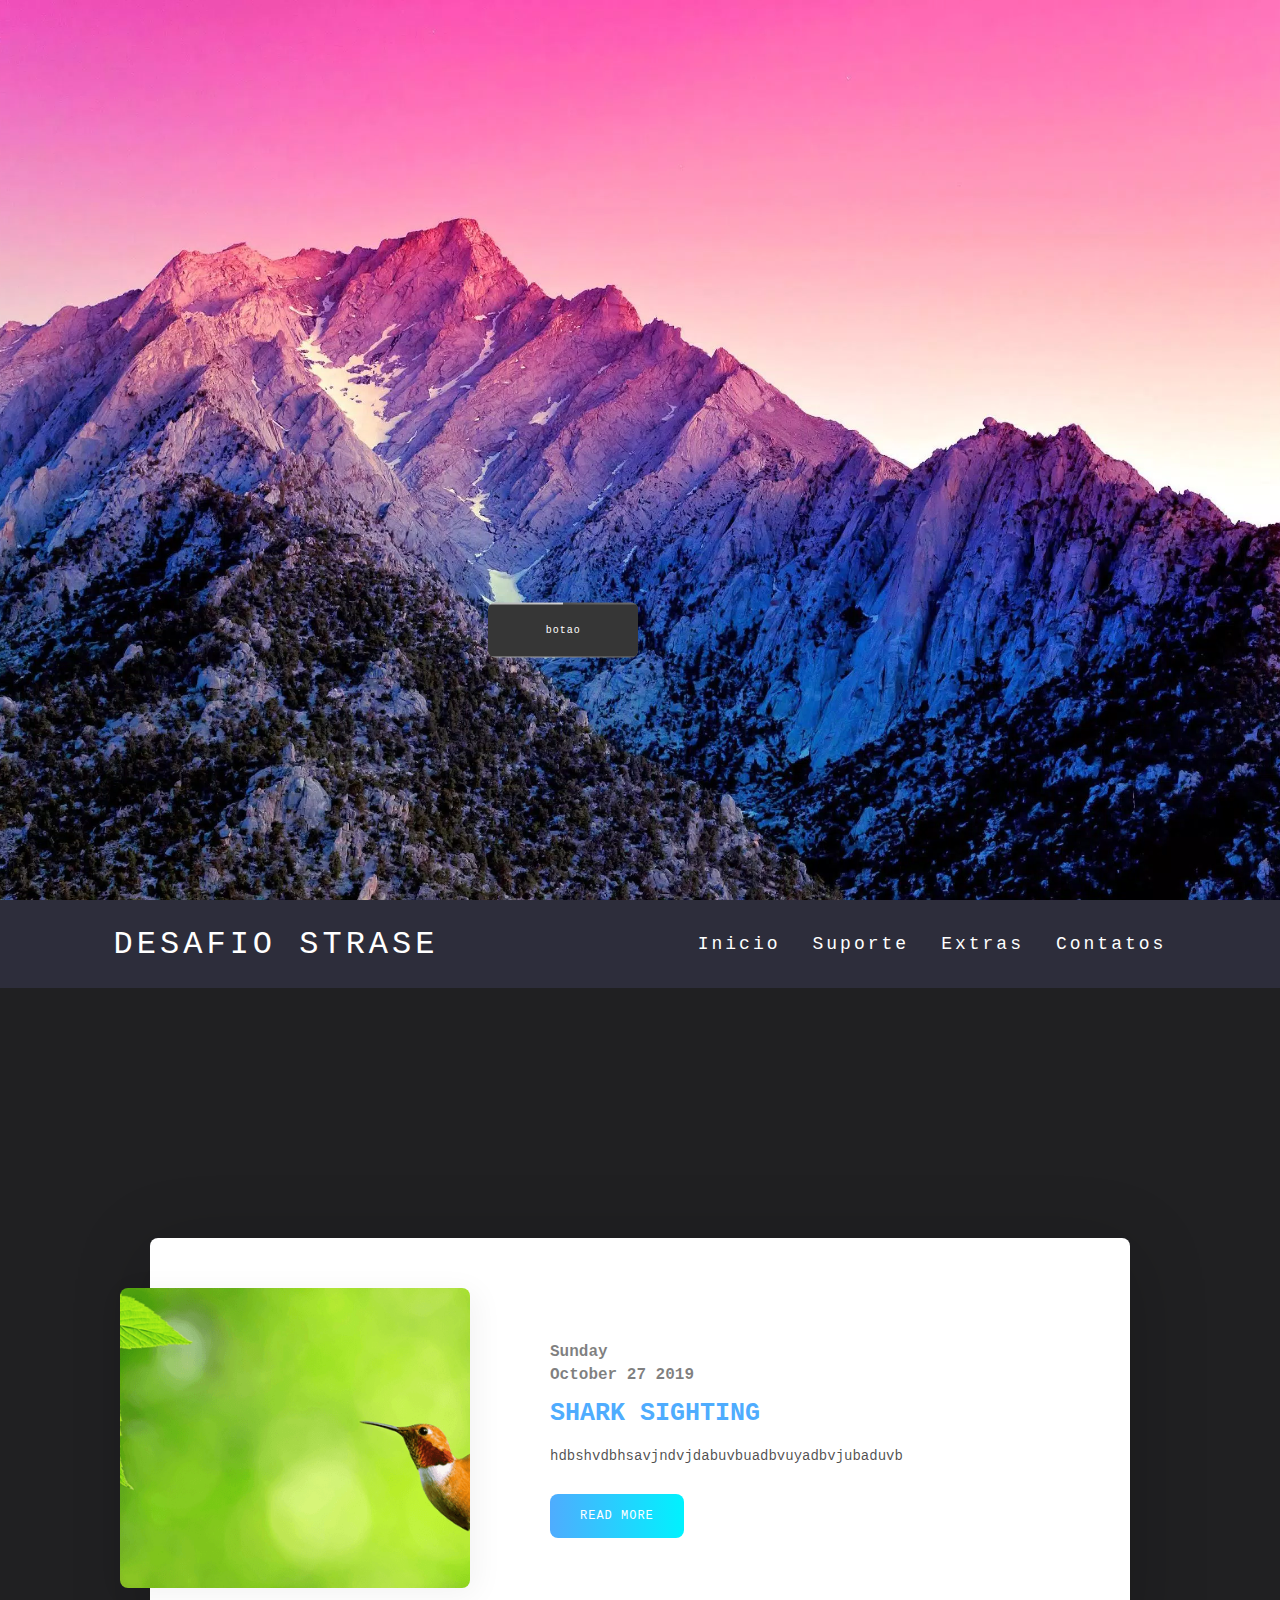
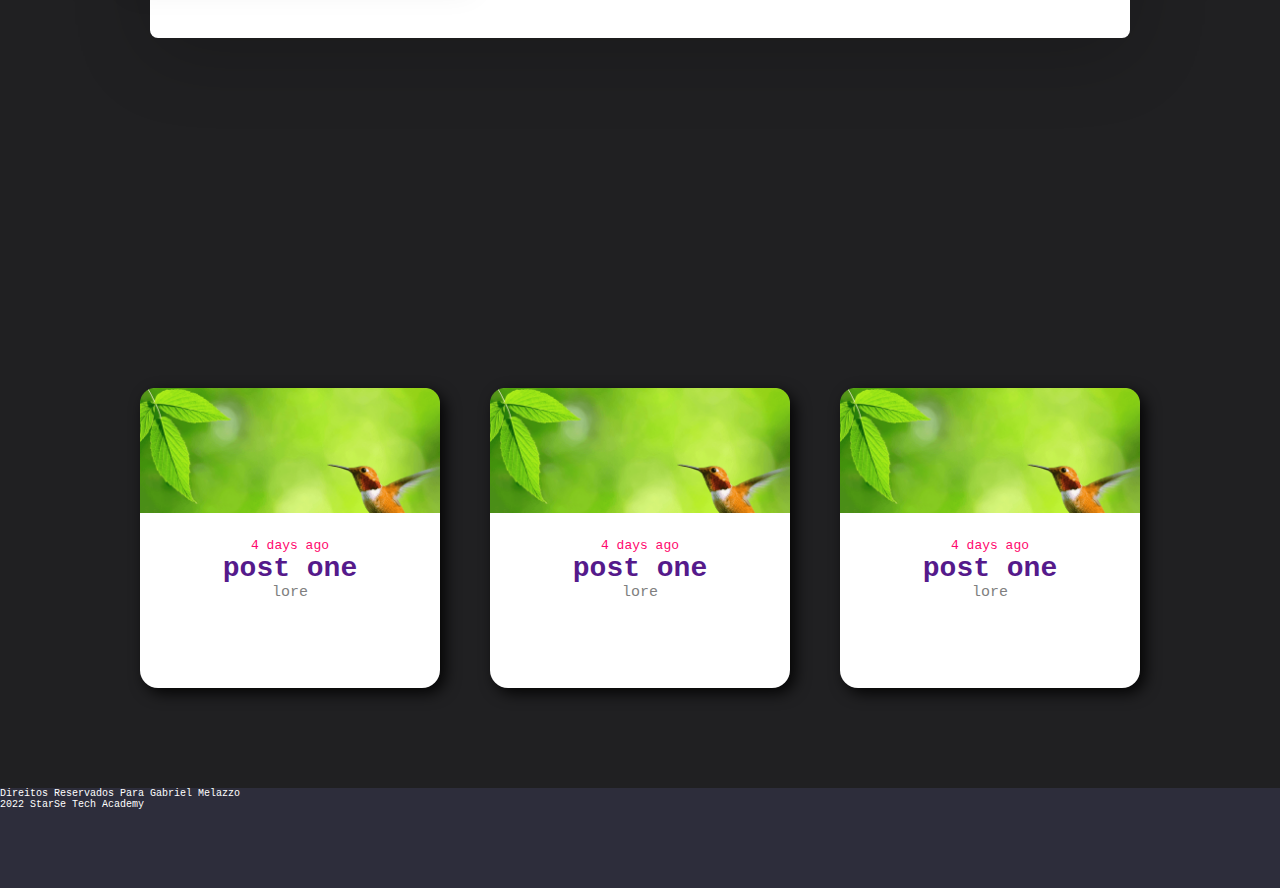
<file: index.html>
<!DOCTYPE html>
<html lang="pt-br">
<head>
    <meta charset="UTF-8">
    <meta name="viewport" content="width=device-width, initial-scale=1.0">
    <title>Desafio HTML e CSS</title>
    <link rel="shortcut icon" type="image/icon" href="#">
    <link rel="stylesheet" type="text/css" href="css/style.css">
</head>

<body>
    <section id="figure" class="presentation_figure">
        <div id="presentation">
         <h1>Desafio<span></span></h1>
         <h1>HTML e CSS<span></span></h1>
         <h1>Módulo 4<span></span></h1>
        </div>
        <div class="container">
            <div class="btn">
                <a href="#" type="button" id="button">botao</a>
            </div>
        </div> 
    </section>
    <header id="navigation">
        <nav>
            <a class="soon" href="/">Desafio StraSe</a>
            <ul class="links">
                <li><a href="">Inicio</a></li>
                <li><a href="">Suporte</a></li>
                <li><a href="">Extras</a></li>
                <li><a href="">Contatos</a></li>
            </ul>
        </nav>
    </header>
    <section id="portfolio">
        <div class="blog-post">
            <div class="blog-post_img">
                <img src="img/beijaflor.webp" alt="uma imagem de beija flor">
            </div>
            <div class="blog-post_info">
                <div class="blog-post_date">
                    <span>Sunday</span>
                    <span>October 27 2019</span>
                </div>
                <h1 class="blog-post_title">Shark Sighting</h1>
                <p class="blog-post_text"> hdbshvdbhsavjndvjdabuvbuadbvuyadbvjubaduvb</p>
                <a href="#" class="blog-post_cta">read more</a>
            </div>
        </div>
    </section>
    <section>
        <a href="" id="cards">
            <div id="card1">
                <div class="card">
                    <div class="card-image"></div>
                    <div class="card-text">
                        <span class="date">4 days ago</span>
                        <h2>post one</h2>
                        <p>lore</p>
                    </div>
                </div>
             </div>
             <div id="card2">
                <div class="card">
                    <div class="card-image"></div>
                    <div class="card-text">
                        <span class="date">4 days ago</span>
                        <h2>post one</h2>
                        <p>lore</p>
                    </div>
                </div>
             </div>
             <div id="card3">
                <div class="card">
                    <div class="card-image"></div>
                    <div class="card-text">
                        <span class="date">4 days ago</span>
                        <h2>post one</h2>
                        <p>lore</p>
                    </div>
                </div>
             </div>
        </a>
    </section>
    <footer>
        <div id="footer">
            <p>Direitos Reservados Para Gabriel Melazzo</p>
            <p> 2022 StarSe Tech Academy</p>
        </div>
    </footer>
</body>
</html>
</file>
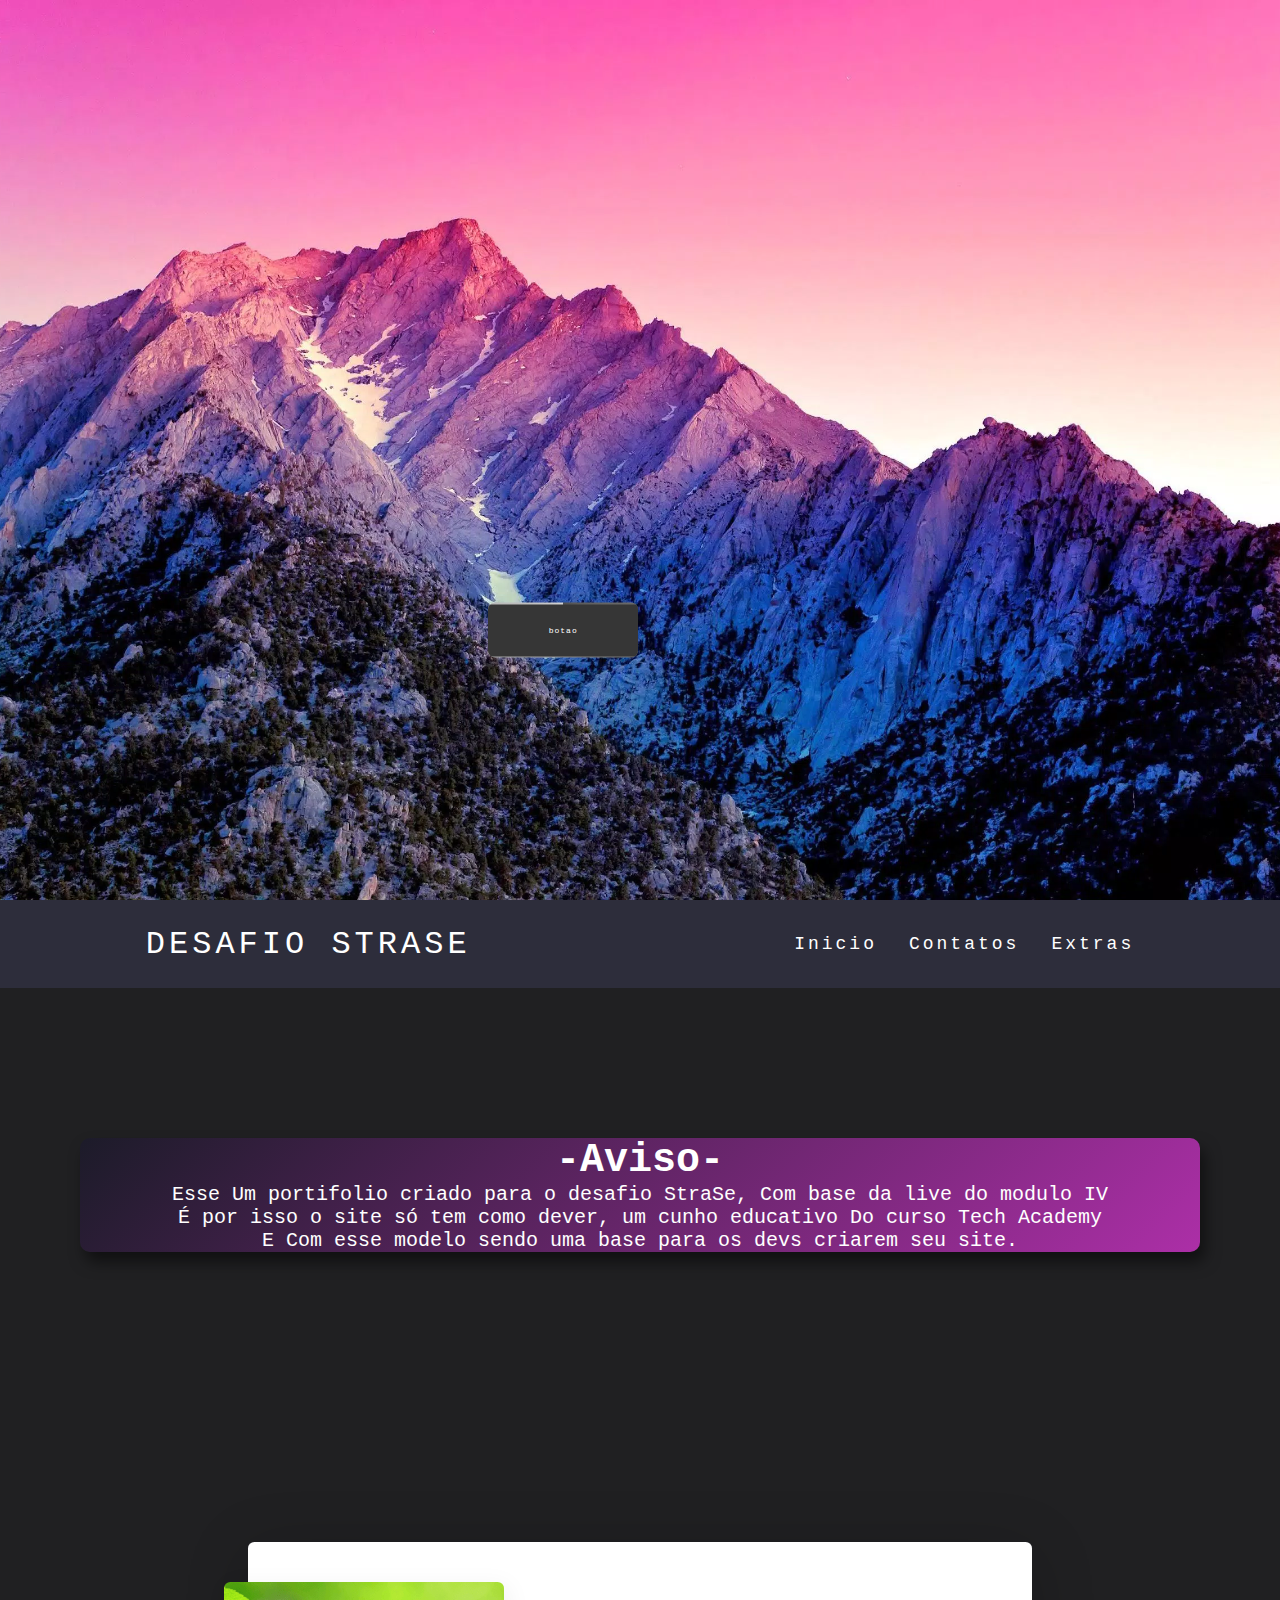
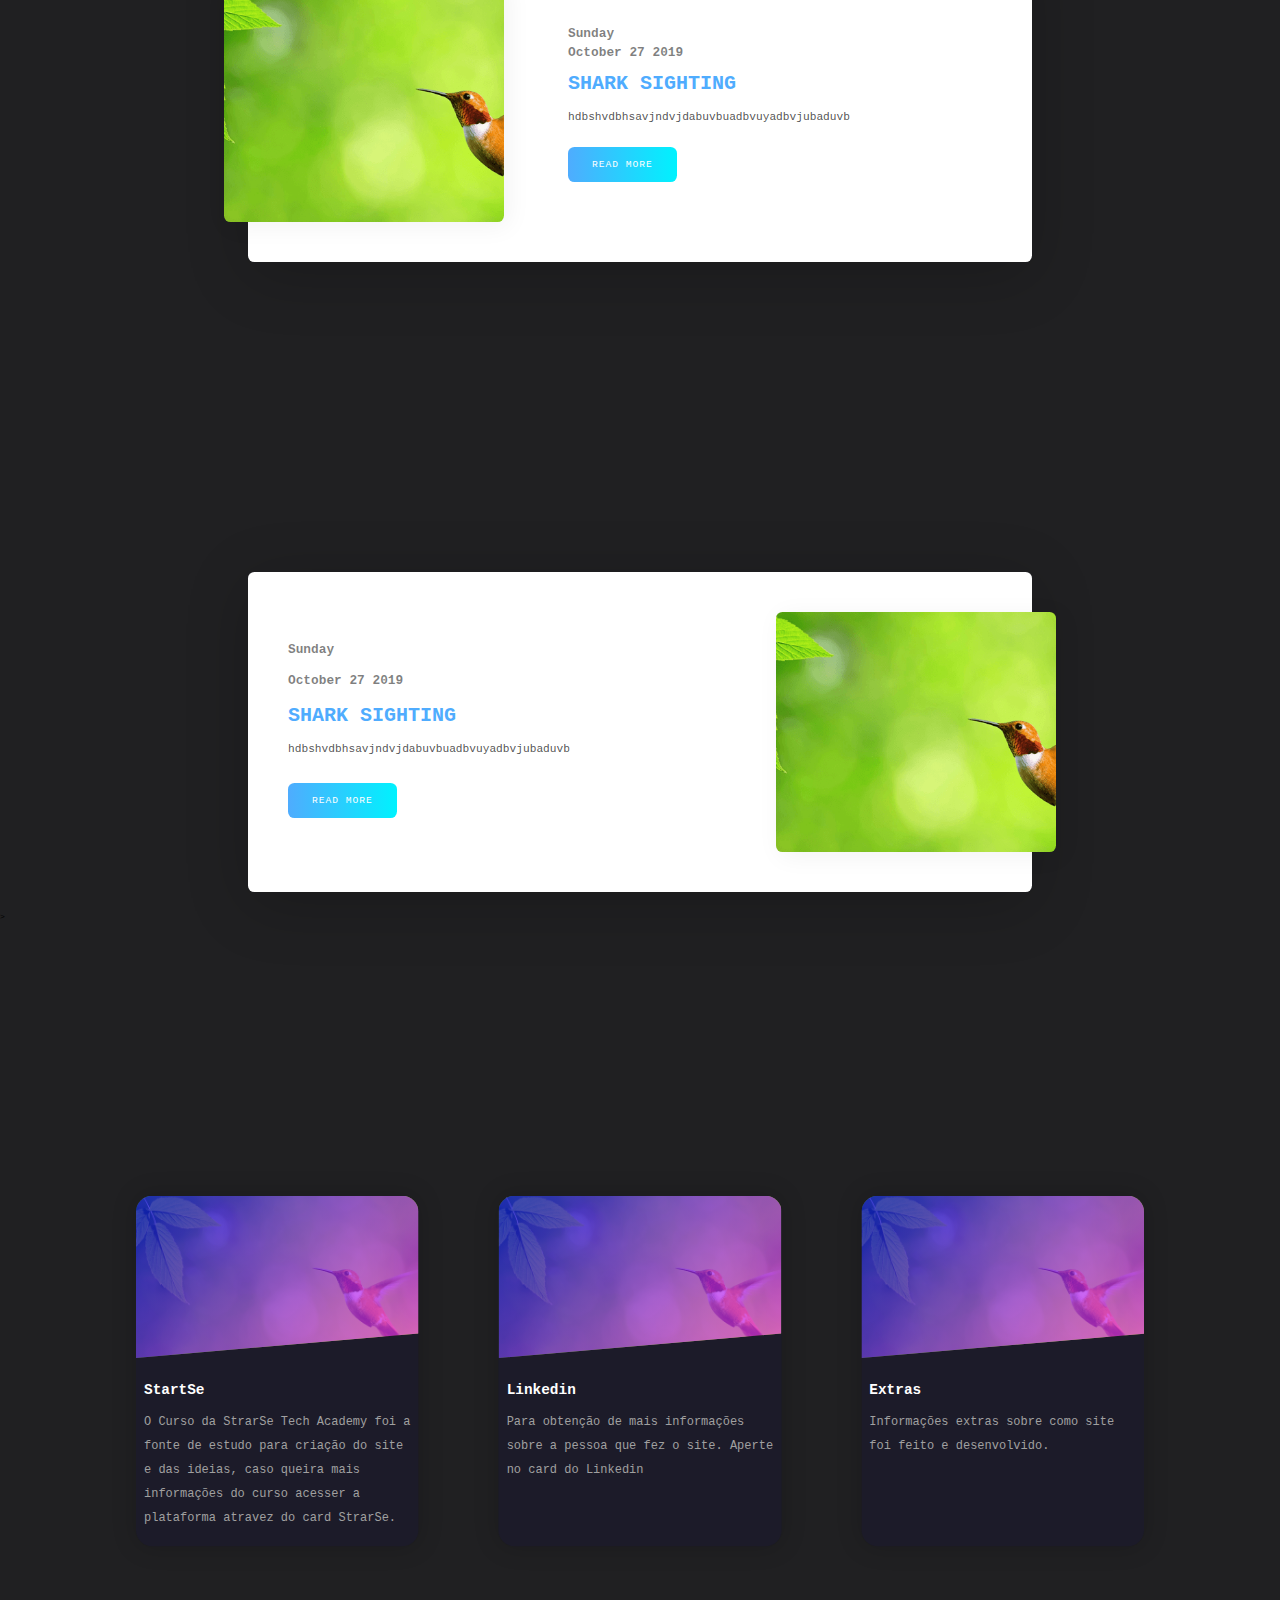
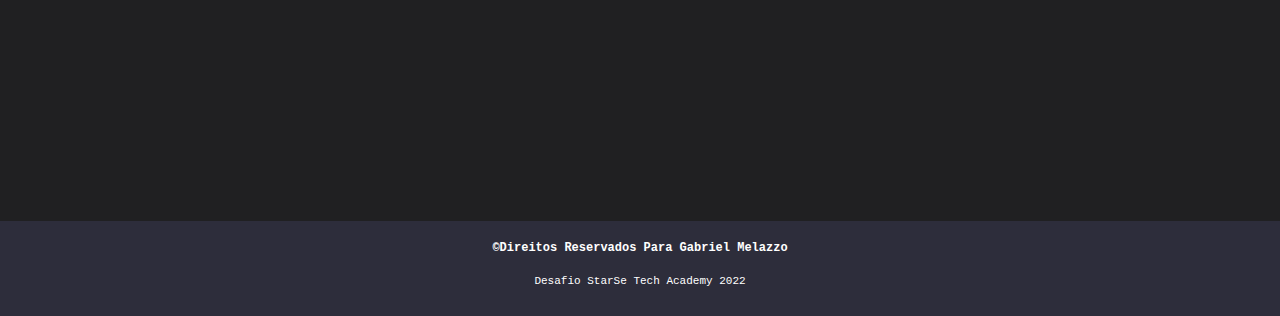
<file: Desafio do Modulo 4/index.html>
<!DOCTYPE html>
<html lang="pt-br">
<head>
    <meta charset="UTF-8">
    <meta name="viewport" content="width=device-width, initial-scale=1.0, maximum-scale=1.0, minimum-scale=1.0">
    <meta http-equiv="X-UA-Compatible" content="ie-edge">
    <title>Desafio HTML e CSS</title>
    <link rel="shortcut icon" type="image/icon" href="#">
    <link rel="stylesheet" type="text/css" href="css/style.css">
</head>

<body>
    <section id="figure" class="presentation_figure">
        <div id="presentation">
         <h1>Desafio<span></span></h1>
         <h1>HTML e CSS<span></span></h1>
         <h1>Módulo 4<span></span></h1>
        </div>
        <div class="container">
            <div class="btn">
                <a href="#" type="button" id="button">botao</a>
            </div>
        </div> 
    </section>
    <header id="navigation">
        <nav>
            <a class="soon" href="/">Desafio StraSe</a>
            <ul class="links">
                <li><a href="">Inicio</a></li>
                <li><a href="">Contatos</a></li>
                <li><a href="">Extras</a></li>
            </ul>
        </nav>
    </header>
    <section id="chat-box">
        <h1>-Aviso-</h1>
        <p>Esse Um portifolio criado para o desafio StraSe, Com base da live do modulo IV</p>
        <p>É por isso o site só tem como dever, um cunho educativo Do curso Tech Academy</p>
        <p>E Com esse modelo sendo uma base para os devs criarem seu site.</p>
    </section>
    <section>
        <div id="portfolio">
            <div class="blog-post">
                <div class="blog-post_img">
                    <img src="img/beijaflor.webp" alt="uma imagem de beija flor">
                </div>
                <div class="blog-post_info">
                    <div class="blog-post_date">
                        <span>Sunday</span>
                        <span>October 27 2019</span>
                    </div>
                    <h1 class="blog-post_title">Shark Sighting</h1>
                    <p class="blog-post_text"> hdbshvdbhsavjndvjdabuvbuadbvuyadbvjubaduvb</p>
                    <a href="#" class="blog-post_cta">read more</a>
                </div>
            </div> 
        </div>
        <div id="portfolio2">
            <div class="blog-post">
                <div class="blog-post_img">
                    <img src="img/beijaflor.webp" alt="uma imagem de beija flor">
                </div>
                <div class="blog-post_info">
                    <div class="blog-post_date">
                        <span>Sunday</span>
                        <span>October 27 2019</span>
                    </div>
                    <h1 class="blog-post_title">Shark Sighting</h1>
                    <p class="blog-post_text"> hdbshvdbhsavjndvjdabuvbuadbvuyadbvjubaduvb</p>
                    <a href="#" class="blog-post_cta">read more</a>
                </div>
            </div> 
        </div> 
    </section>>
    <section id="body-cards">
        <div class="cards">
            <a href="#" class="card card1">
                <div class="card-container">
                    <img class="img-card"src="img/beijaflor.webp" alt="#">
                </div>
                <div class="details">
                    <h3>StartSe</h3>
                    <p>O Curso da StrarSe Tech Academy foi a fonte de estudo para criação do site e das ideias, caso queira mais informações do curso acesser a plataforma atravez do card StrarSe.</p>
                </div>
            </a>
            <a href="#" class="card card2">
                <div class="card-container">
                    <img class="img-card" src="img/beijaflor.webp" alt="#">
                </div>
                <div class="details">
                    <h3>Linkedin</h3>
                    <p>Para obtenção de mais informações sobre a pessoa que fez o site. Aperte no card do Linkedin</p>
                </div>
            </a>
            <a href="#" class="card card3">
                <div class="card-container">
                    <img class="img-card" src="img/beijaflor.webp" alt="#">
                </div>
                <div class="details">
                    <h3>Extras</h3>
                    <p>Informações extras sobre como site foi feito e desenvolvido.</p>
                </div>
            </a>
        </div>
    </section>
    <footer>
        <div id="footer">
            <h2>©Direitos Reservados Para Gabriel Melazzo</h2>
            <p>  Desafio StarSe Tech Academy 2022</p>
        </div>
    </footer>
</body>
</html>
</file>
<file: css/style.css>
/*configuraçoes gerais*/
@import url('https://fonts.googleapis.com/css2?family=Heebo:wght@100;300;400;500;600&display=swap');
*{
    margin: 0;
    padding: 0;
    box-sizing: border-box;
    font-family: 'Courier New', Courier, monospace;
}
html{
    font-size: 10px;
    scroll-behavior: smooth;
    background-color: #202022;
}
a{
    text-decoration: none;
    transition: 0.3s;
}
/*imagem de fundo*/
#figure{
    background-image: url(../img/panodefuldo.webp);
    background-size: cover;
    background-position: top center;
    position: relative;
    z-index: 2;
}
.presentation_figure{
    min-height: 100vh;
    width: 100%;
    display: flex;
    align-items: top;
    justify-content: center;
}
/*botao*/
.container{
    position: absolute;
    top: 70%;
    left: 44%;
    transform: translate(-50%, -50%);
}
.btn{
    position: relative;
    display: flex;
    width: 150px;
    height: 55px;
    border-radius: 7px;
    overflow: hidden;
    align-items: center;
    justify-content: center;
}
.btn::before{
    content: "";
    position: absolute;
    width: 200px;
    height: 200px;
    background: conic-gradient(#4F4F4F, #D3D3D3);
    animation: effect 1.3s ease infinite;
}
.container:hover .btn::before{
    background: #D3D3D3;
}
#button{
    position: absolute;
    z-index: 1;
    display: block;
    width: 157px;
    height: 52px;
    background: #363636;
    text-align: center;
    line-height: 52px;
    border-radius: 6px;
    color: #ffffff;
    letter-spacing: 1px;
}
/*animaçao da tela inicial*/
#presentation h1{
    top: 15%;
    display: block;
    width: fit-content;
    font-size: 9em;
    font-family: 'Oswald', sans-serif;
    position: relative;
    color: transparent;
    animation: text_reveal .5s ease forwards;
    animation-delay: 1.4s;
}
#presentation h1:nth-child(1){
animation-delay: .9s;
}
#presentation h1:nth-child(2){
animation: text_reveal2 .5s ease forwards;
animation-delay: 2.1s;
}
#presentation h1:nth-child(3){
animation-delay: 1.5s;
}
/*menu de navergaçao*/
.soon{
    font-size: 32px;
    text-transform: uppercase;
    letter-spacing: 4px;
    color: #ffffff;
}
#navigation{
    position: sticky;
    top: 0%;
    bottom: 100%;
    z-index: 1;
}
nav{
    width: 100%;
    height: 88px;
    display: flex;
    justify-content: space-around;
    align-items: center;
    font-family: 'Heebo', sans-serif;
    font-weight: 400;
    background: #2d2d3b;
}
.links{
    list-style: none;
    display: flex;
}
.links li:hover{
    transition: ease;
    transform: scale(1.1);
}
.links a{
    color: #ffffff;
    font-size: 18px;
    letter-spacing: 3px;
    margin-left: 32px;
}
/*portifolio*/
#portfolio{
    width: 100%;
    height: 100vh;
    display: flex;
    align-items: center;
    justify-content: center;
    padding: 0 1.5rem;
}
.blog-post{
    width: 100%;
    max-width: 98rem;
    padding: 5em;
    background-color: #ffffff;
    box-shadow: 0 1.4rem 8rem rgba(0, 0, 0, .2);
    display: flex;
    align-items: center;
    border-radius: .8rem;
}
.blog-post_img{
    min-width: 35rem;
    max-width: 35rem;
    height: 30rem;
    transform: translateX(-8rem);
    position: relative;
}
.blog-post_img img{
    width: 100%;
    height: 100%;
    object-fit: cover;
    display: block;
    border-radius: .8rem;
}
.blog-post_img::before{
    content: "";
    width: 100%;
    height: 100%;
    position: absolute;
    top: 0;
    left: 0;
    background: linear-gradient(to right, rgba(79, 172, 254, .8) rgba(0, 242, 254, .8));
    box-shadow: .5rem .5rem 3rem 1px rgba(0, 0, 0, .05);
    border-radius: .8rem;
}
.blog-post_date span{
    display: block;
    color: rgba(0, 0, 0, .5);
    font-size: 1.6rem;
    font-weight: 600;
    margin: .5rem 0;
}
.blog-post_title{
    font-size: 2.5rem;
    margin: 1.5rem 0 2rem;
    text-transform: uppercase;
    color: #4facfe;
}
.blog-post_text{
    margin-bottom: 3rem;
    font-size: 1.4rem;
    color: rgba(0, 0, 0, .7);
}
.blog-post_cta{
    display: inline-block;
    padding: 1.5rem 3rem;
    letter-spacing: 1px;
    text-transform: uppercase;
    font-size: 1.2rem;
    color: #ffffff;
    background-image: linear-gradient(to right, #4facfe 0%, #00f2fe 100%);
    border-radius: .8rem;
    text-decoration: none; 
}
.blog-post_cta:hover{
    background-image: linear-gradient(to right, #00f2fe 0%, #4facfe 100%);
}
@media only screen and (max-width: 1068px){
    .blog-post{max-width: 80rem;}
    .blog-post_img{max-width: 30rem; max-width: 30rem;}
}
@media only screen and (max-width: 868px){
    .blog-post{padding: 2.5rem;}
    .blog-post_img{flex-direction: column;}
}
/*cards*/
#cards{
    height: 500px;
    display: flex;
    align-items: center;
    justify-content: center;
}
#card1{
    position: relative;
    right: 50px;
}
#card2{
    position: relative;
    right: 0;
    left: 0;
}
#card3{
    position: relative;
    left: 50px;
}
.card{
    display: grid;
    grid-template-columns: 300px;
    grid-template-rows: 125px 125px 50px;
    grid-template-areas: "image" "text";
    
    font-family: monospace;
    border-radius: 18px;
    background: #ffffff;
    box-shadow: 5px 5px 15px rgba(0, 0, 0, 0.9);
    text-align: center;
    
    transition: 0.5s ease;
    cursor: pointer;
}
.card-image{
    grid-area: image;
    background: url(../img/beijaflor.webp);
    border-top-left-radius: 15px;
    border-top-right-radius: 15px;
    background-size: cover;
}
.card-text{
    grid-area: text;
    margin: 25px;
}
.card-text .date{
    color: rgb(255, 7, 110);
    font-size: 13px;
}
.card-text p{
    color: grey;
    font-size: 15px;
    font-weight: 300;
}
.card-text h2{
    margin-top: 0px;
    font-size: 28px;
}
.card:hover{
    transform: scale(1.1);
    box-shadow: 5px 5px 15px rgba(0, 0, 0, 0.6);
}
/*cabecalho*/
#footer{
    width: 100%;
    height: 100px;
    justify-content: space-around;
    align-items: center;
    font-family: 'Heebo', sans-serif;
    background: #2d2d3b;
    color: #ffffff;
}
/*keyframes*/
@keyframes effect{
    100%{
        transform: rotate(360deg);
    }
}
@keyframes text_reveal{
    100%{
        color: #FFF8DC;
    }
}
@keyframes text_reveal2{
    100%{
        color: #23232e;
    }
}
</file>
<file: Desafio do Modulo 4/css/style.css>
/*configuraçoes gerais*/
@import url('https://fonts.googleapis.com/css2?family=Heebo:wght@100;300;400;500;600&display=swap');
*{
    margin: 0;
    padding: 0;
    box-sizing: border-box;
    font-family: 'Courier New', Courier, monospace;
}
html{
    font-size: 8px;
    scroll-behavior: smooth;
    background-color: #202022;
}
a{
    text-decoration: none;
    transition: 0.3s;
}
/*imagem de fundo*/
#figure{
    background-image: url(../img/panodefuldo.webp);
    background-size: cover;
    background-position: top center;
    position: relative;
    z-index: 2;
}
.presentation_figure{
    min-height: 100vh;
    width: 100%;
    display: flex;
    align-items: top;
    justify-content: center;
}
/*botao*/
.container{
    position: absolute;
    top: 70%;
    left: 44%;
    transform: translate(-50%, -50%);
}
.btn{
    position: relative;
    display: flex;
    width: 150px;
    height: 55px;
    border-radius: 7px;
    overflow: hidden;
    align-items: center;
    justify-content: center;
}
.btn::before{
    content: "";
    position: absolute;
    width: 200px;
    height: 200px;
    background: conic-gradient(#4F4F4F, #D3D3D3);
    animation: effect 1.3s ease infinite;
}
.container:hover .btn::before{
    background: #D3D3D3;
}
#button{
    position: absolute;
    z-index: 1;
    display: block;
    width: 157px;
    height: 52px;
    background: #363636;
    text-align: center;
    line-height: 52px;
    border-radius: 6px;
    color: #ffffff;
    letter-spacing: 1px;
}
/*animaçao da tela inicial*/
#presentation h1{
    top: 15%;
    display: block;
    width: fit-content;
    font-size: 9em;
    font-family: 'Oswald', sans-serif;
    position: relative;
    color: transparent;
    animation: text_reveal .5s ease forwards;
    animation-delay: 1.4s;
}
#presentation h1:nth-child(1){
animation-delay: .9s;
}
#presentation h1:nth-child(2){
animation: text_reveal2 .5s ease forwards;
animation-delay: 2.1s;
}
#presentation h1:nth-child(3){
animation-delay: 1.5s;
}
/*menu de navergaçao*/
.soon{
    font-size: 32px;
    text-transform: uppercase;
    letter-spacing: 4px;
    color: #ffffff;
}
#navigation{
    position: sticky;
    top: 0%;
    bottom: 100%;
    z-index: 1;
}
nav{
    width: 100%;
    height: 88px;
    display: flex;
    justify-content: space-around;
    align-items: center;
    font-family: 'Heebo', sans-serif;
    font-weight: 400;
    background: #2d2d3b;
}
.links{
    list-style: none;
    display: flex;
}
.links li:hover{
    transition: ease;
    transform: scale(1.1);
    text-decoration: underline;
}
.links a{
    color: #ffffff;
    font-size: 18px;
    letter-spacing: 3px;
    margin-left: 32px;
}
/*chat-aviso*/
#chat-box{
    min-width: 150px;
    margin-top: 150px;
    margin-left: 80px;
    margin-right: 80px;
    box-shadow: 5px 10px 15px rgba(0, 0, 0, .5);
    border-radius: 10px;
    background-image: linear-gradient(135deg, #1c1b29, #ac2fa7)
}
#chat-box>h1{
    color: #ffffff;
    font-size: 40px;
    display: flex;
    justify-content: space-around;
    align-items: center;
}
#chat-box>p{
    color: #ffffff;
    font-size: 20px;
    display: flex;
    justify-content: space-around;
    align-items: center;
}
/*portifolio*/
#portfolio{
    width: 100%;
    height: 100vh;
    display: flex;
    align-items: center;
    justify-content: center;
    padding: 0 1.5rem;
}
#portfolio2{
    width: 100%;
    height: 40vh;
    display: flex;
    align-items: center;
    justify-content: center;
    padding: 0 1.5rem;
}
.blog-post{
    width: 100%;
    max-width: 98rem;
    padding: 5em;
    background-color: #ffffff;
    box-shadow: 0 1.4rem 8rem rgba(0, 0, 0, .2);
    display: flex;
    align-items: center;
    border-radius: .8rem;
}
.blog-post_img{
    min-width: 35rem;
    max-width: 35rem;
    height: 30rem;
    transform: translateX( -8rem);
    position: relative;
}
#portfolio2 .blog-post_img{
    transform: translateX( 61rem);
}
.blog-post_img img{
    width: 100%;
    height: 100%;
    object-fit: cover;
    display: block;
    border-radius: .8rem;
}
.blog-post_img::before{
    content: "";
    width: 100%;
    height: 100%;
    position: absolute;
    top: 0;
    left: 0;
    background: linear-gradient(to right, rgba(79, 172, 254, .8) rgba(0, 242, 254, .8));
    box-shadow: .5rem .5rem 3rem 1px rgba(0, 0, 0, .05);
    border-radius: .8rem;
}
.blog-post_date span{
    display: block;
    color: rgba(0, 0, 0, .5);
    font-size: 1.6rem;
    font-weight: 600;
    margin: .5rem 0;
}
#portfolio2 .blog-post_date span{
    margin: 1.5rem -35rem 2rem;
}
.blog-post_title{
    font-size: 2.5rem;
    margin: 1.5rem 0 2rem;
    text-transform: uppercase;
    color: #4facfe;
}
#portfolio2 .blog-post_title{
    margin: 1.5rem -14em 2rem;
}
.blog-post_text{
    margin-bottom: 3rem;
    font-size: 1.4rem;
    color: rgba(0, 0, 0, .7);
}
#portfolio2 .blog-post_text{
    margin: 1.5rem -35rem 2rem;
}
.blog-post_cta{
    display: inline-block;
    padding: 1.5rem 3rem;
    letter-spacing: 1px;
    text-transform: uppercase;
    font-size: 1.2rem;
    color: #ffffff;
    background-image: linear-gradient(to right, #4facfe 0%, #00f2fe 100%);
    border-radius: .8rem;
    text-decoration: none; 
}
.blog-post_cta:hover{
    background-image: linear-gradient(to right, #00f2fe 0%, #4facfe 100%);
}
#portfolio2 .blog-post_cta{
    margin: 1.5rem -35rem 2rem;
}
/*cards*/
#body-cards{
    height: 100vh;
    display: grid;
    place-items: center center;
    font-family: monospace;
}
.cards{
    display: grid;
    grid-template-columns: repeat(auto-fit,minmax(300px,1fr));
    padding: 10px;
    grid-gap: 100px;
    transform: scale(0.8);
}
.card{
    background: #1c1b29;
    border-radius: 20px;
    box-shadow: 0 0 30px rgba(0, 0, 0, 0.18);
}
.card-container{
    position: relative;
    clip-path: polygon(0 0,100% 0, 100% 
    85%, 0 100%);
}
.img-card{
    display: block;
    width: 100%;
    border-radius: 20px 20px 0 0;
}
.card-container::after{
    content: "";
    height: 100%;
    width: 100%;
    position: absolute;
    top: 0;
    left: 0;
    border-radius: 20px 20px 0 0;
    opacity: 0.7;

}
/*cards after*/
.card1>.card-container::after{
    background-image: linear-gradient(135deg, #0100ec, #fb36f4);
}
.card2>.card-container::after{
    background-image: linear-gradient(135deg, #0100ec, #fb36f4);
}
.card3>.card-container::after{
    background-image: linear-gradient(135deg, #0100ec, #fb36f4);
}
/*cards hover*/
.card1:hover{
    transform: scale(1.1);
    transition: 1.0s ease;
}
.card2:hover{
    transform: scale(1.1);
    transition: 1.0s ease;
}
.card3:hover{
    transform: scale(1.1);
    transition: 1.0s ease;
}
.details{
    padding: 20px 10px;
}
.details>h3{
    color: #ffffff;
    font-weight: 600;
    font-size: 18px;
    margin: 10px 0 15px 0;
}
.details>p{
    color: #a0a0a0;
    font-size: 15px;
    line-height: 30px;
    font-weight: 400;
}
/*cabecalho*/
#footer{
    width: 100%;
    height: 95px;
    justify-content: space-around;
    align-items: center;
    font-family: 'Heebo', sans-serif;
    background: #2d2d3b;
    color: #ffffff;
}
#footer h2{
    padding: 20px;
    display: flex;
    align-items: center;
    justify-content: space-around;
}
#footer p{
    font-size: 11px;
    display: flex;
    align-items: center;
    justify-content: space-around;
}
/*keyframes*/
@keyframes effect{
    100%{
        transform: rotate(360deg);
    }
}
@keyframes text_reveal{
    100%{
        color: #FFF8DC;
    }
}
@keyframes text_reveal2{
    100%{
        color: #23232e;
    }
}
/*media*/
@media screen and (max-width: 1150px){
    #footer{margin-top: 50rem;}
}
@media screen and (max-width: 900px){
    .blog-post{max-width: 80rem;}
    .blog-post_img{min-width: 30rem; max-width: 30rem;}
    #footer{margin-top: 50rem;}
    
    /*organizado de tamanhos*/
    #portfolio2 .blog-post_img{transform: translateX( 48rem);}
    #portfolio2 .blog-post_date span{margin: 0rem -30rem 0rem;}
    #portfolio2 .blog-post_title{margin: 1.5rem -30rem 2rem;}
    #portfolio2 .blog-post_text{margin: 1.5rem -30rem 2rem;}
    #portfolio2 .blog-post_cta{transform: translateX( 5rem);}
 }
 @media screen and (max-width: 800px){
     .blog-post{
         max-width: 70rem;
     }
 
 }
 @media screen and (max-width: 800px){
    #footer{margin-top: 150rem;}
    .soon{
        font-size: 25px;
        font-weight: 600;
        letter-spacing: 1px;
        margin-left: 5px;
    }
    .links a{
        font-size: 14px;
        font-weight: 600;
        letter-spacing: 1px;
        margin-left: 30px;
    }
    .blog-post{
        padding: 1.5rem;
        flex-direction: column;
        margin-top: 80px;
     }
 
     .blog-post_img{
        min-width: 100%;
        max-width: 100%;
        transform: translate(0, -8rem);
     }
    /*organizado de tamanhos*/
    #portfolio2{height: 80vh;}
    #portfolio2 .blog-post_img{bottom: 70px; transform: translateX( 0rem);}
    #portfolio2 .blog-post_date span{margin: 0rem 0rem 0rem;}
    #portfolio2 .blog-post_title{margin: 1.5rem 0rem 2rem;}
    #portfolio2 .blog-post_text{margin: 1.5rem 0rem 2rem;}
    #portfolio2 .blog-post_cta{transform: translateX( 35rem);}
 }
@media screen and (max-width: 700px){
    #footer{margin-top: 150rem;}
}
@media screen and (max-width: 720px){
    #footer{margin-top: 150rem;}
    .soon{
        font-size: 18px;
        font-weight: 600;
        letter-spacing: 1px;
        margin-left: 5px;
    }
    .links a{
        font-size: 14px;
        font-weight: 600;
        letter-spacing: 1px;
        margin-left: 30px;
    }
}
</file>
